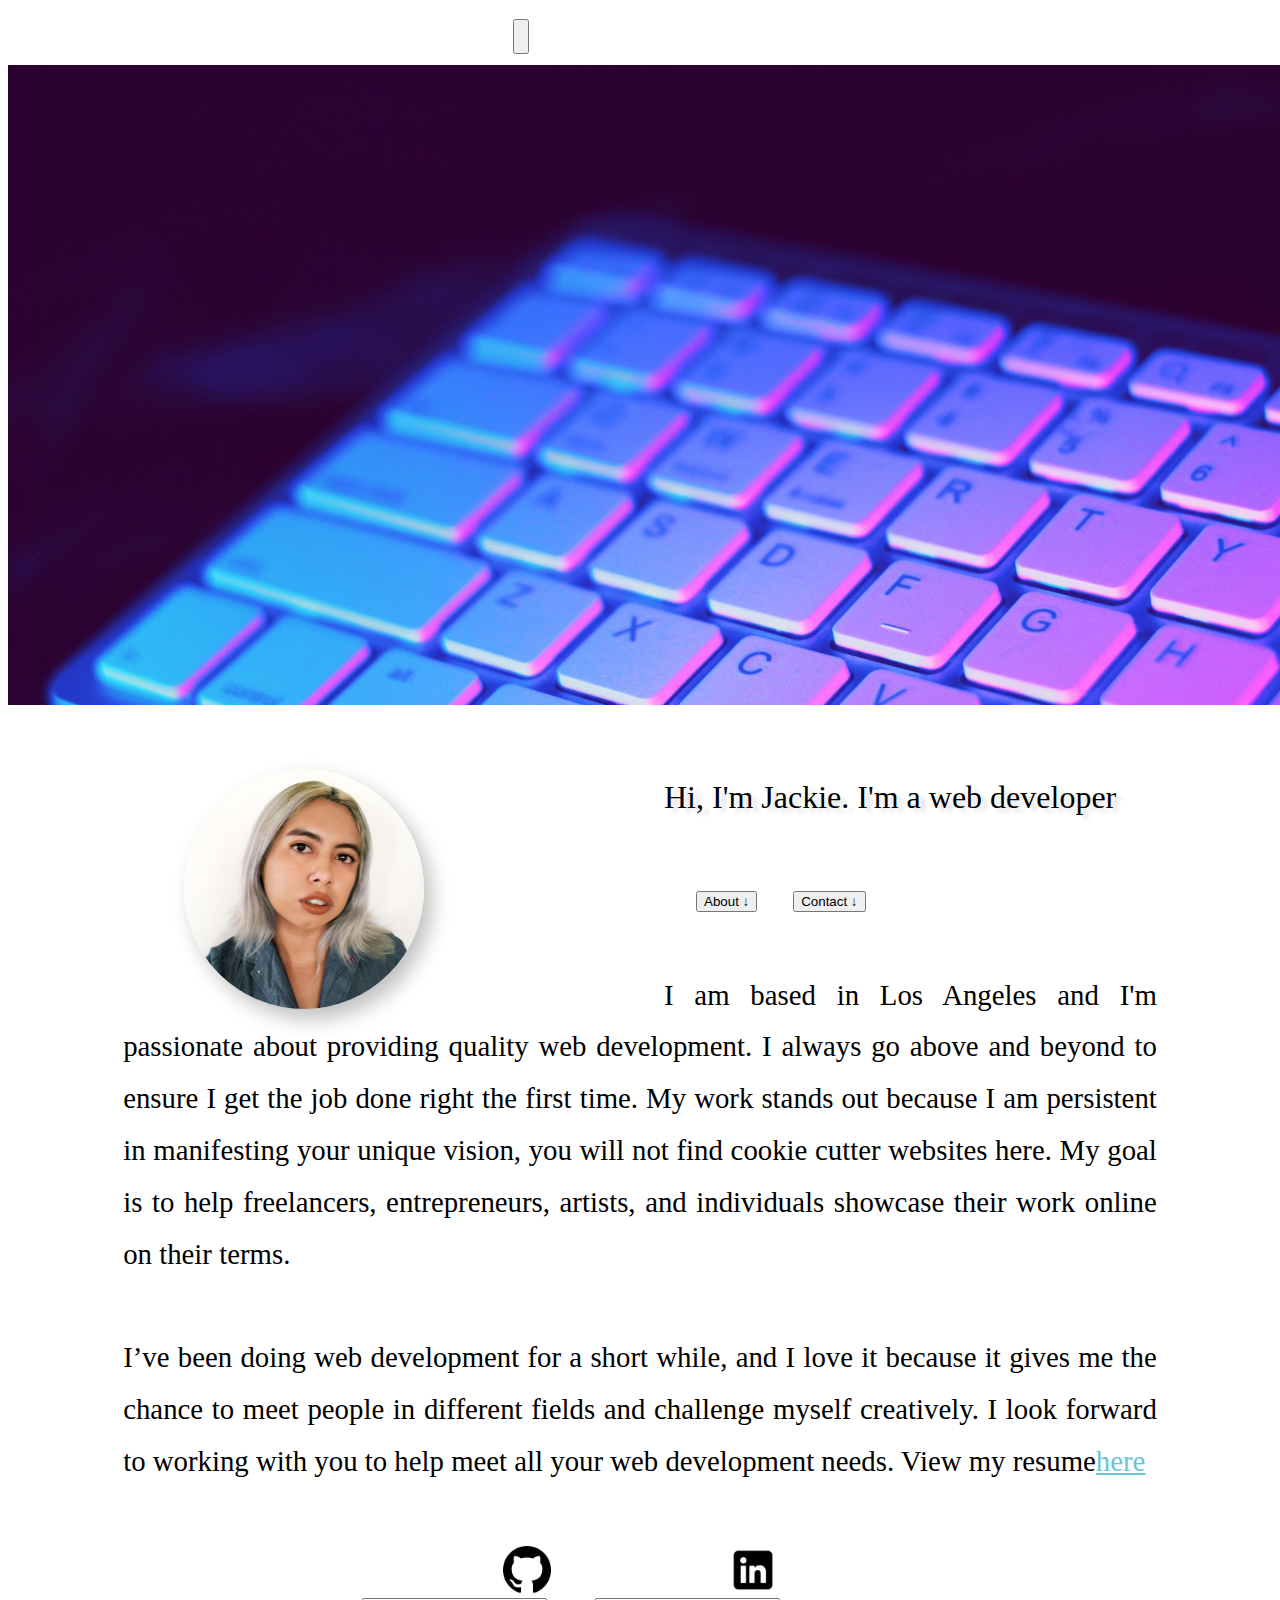
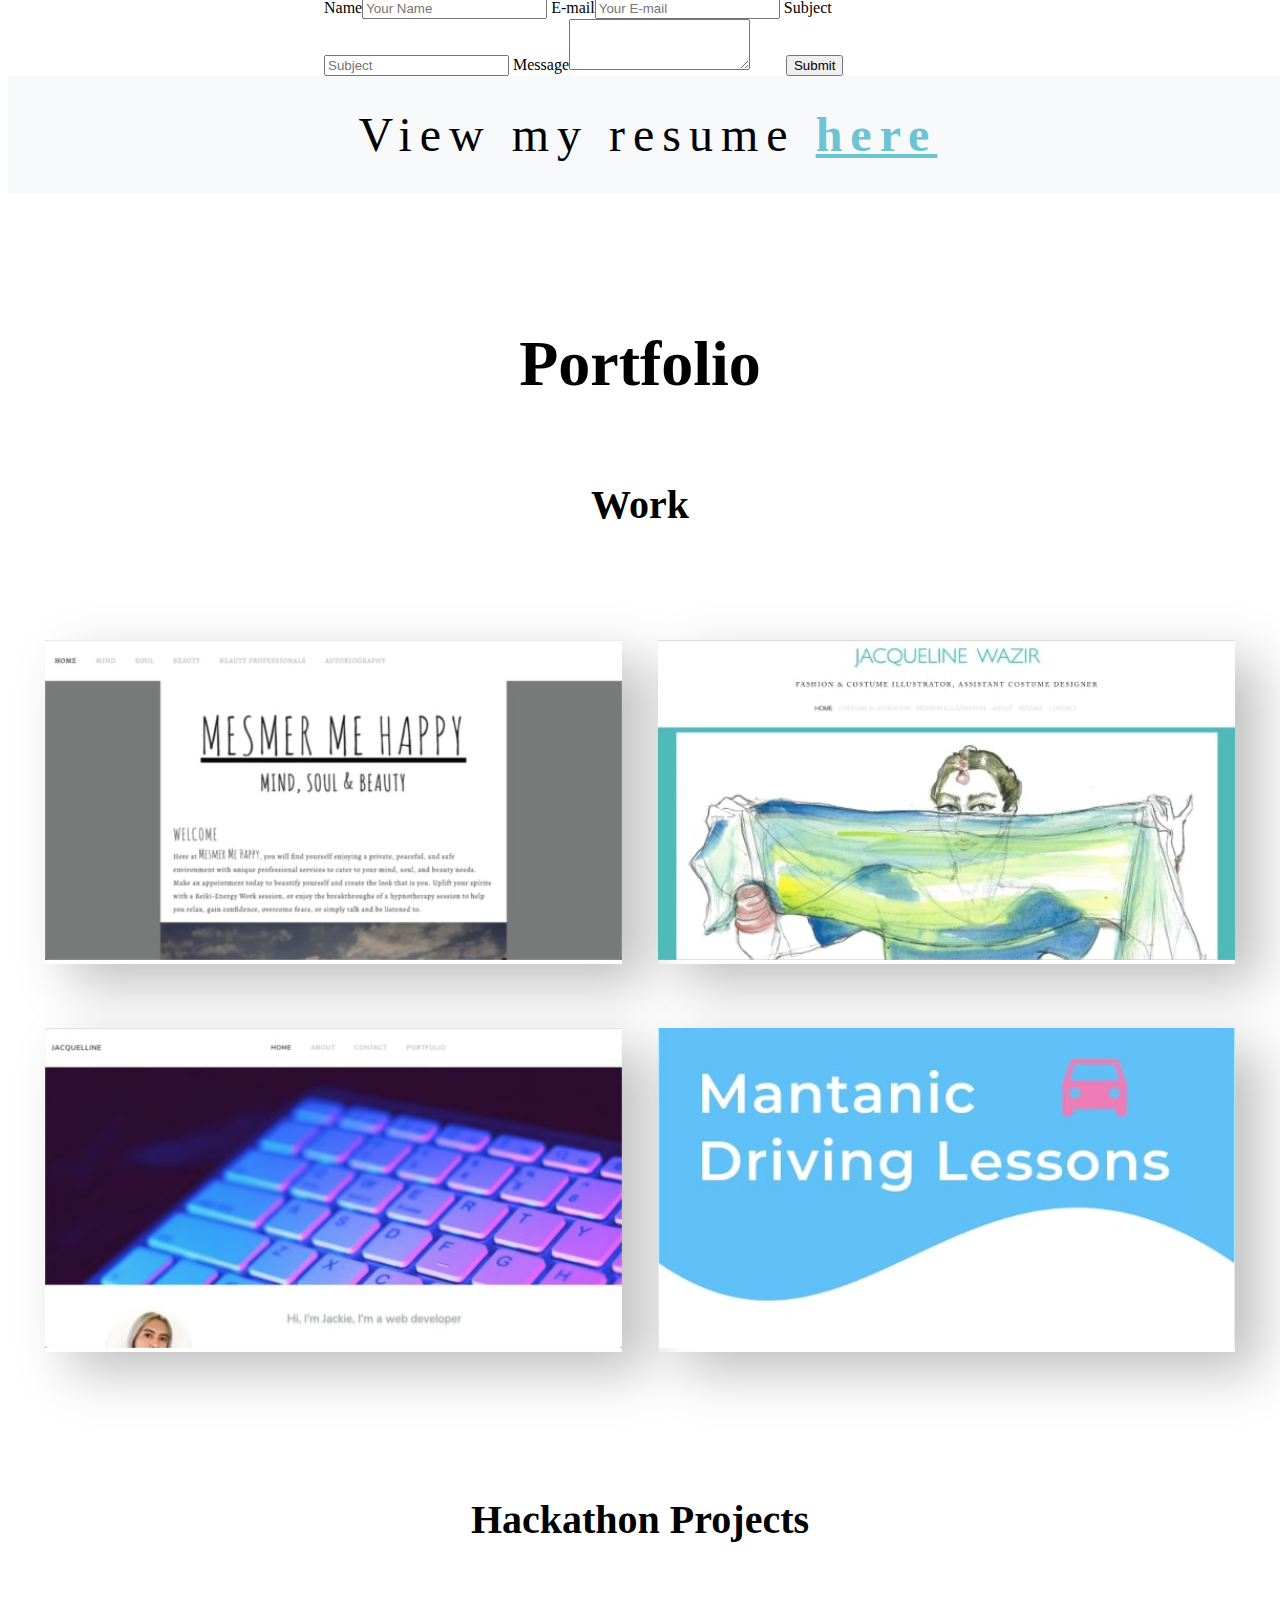
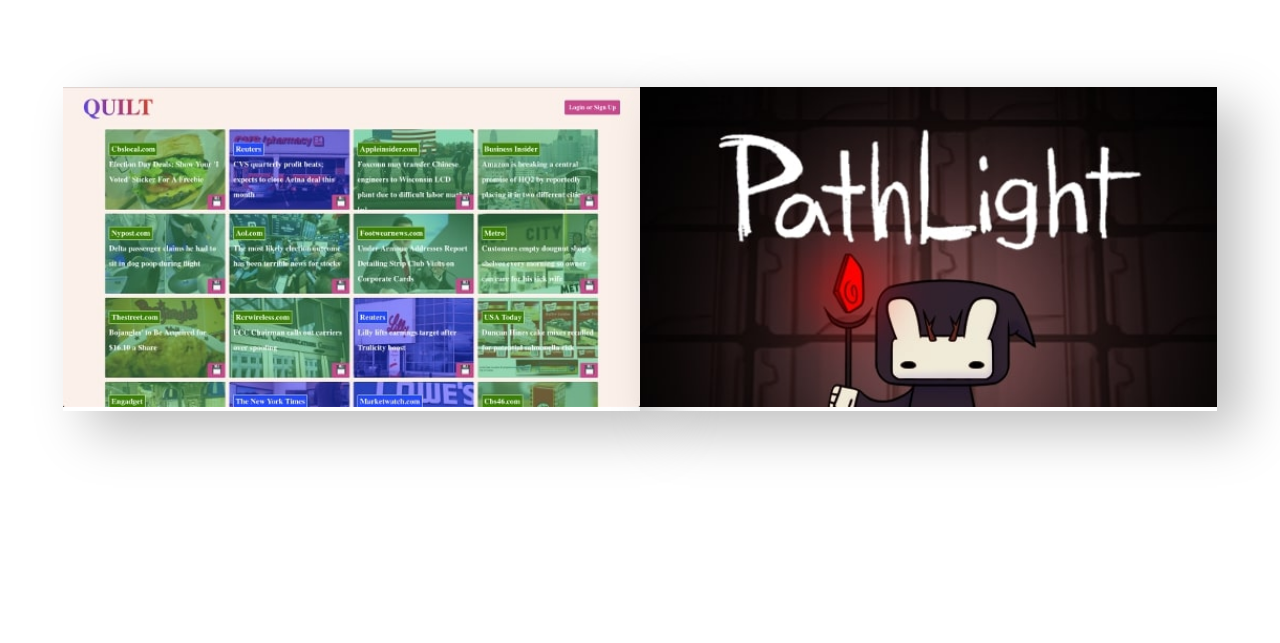
<file: index.html>
<!DOCTYPE HTML>
<html>
    <head lang="en">
              <!-- Global site tag (gtag.js) - Google Analytics -->
            <script async src="https://www.googletagmanager.com/gtag/js?id=UA-129286100-1"></script>
            <script>
            window.dataLayer = window.dataLayer || [];
            function gtag(){dataLayer.push(arguments);}
            gtag('js', new Date());
            gtag('config', 'UA-129286100-1');
            </script>

        <meta charset="UTF-8">


        <meta name="description" content="Freelance web developer with an ambitious vision
        to make your unique website real. Contact me and to make your dream website reality.">

        <link rel="stylesheet" href="https://bootswatch.com/4/minty/bootstrap.min.css"/>
        <link rel="stylesheet" type="text/css" href="style.css">

        <title>Jacquelline | Web Developer Based in Los Angeles</title>
    </head>

    <body>
            <nav class="navbar fixed-top navbar-expand-lg navbar-light bg-light">
                    <a class="navbar-brand" href="#" title="Back to top">JACQUELLINE</a>
                    <button class="navbar-toggler" type="button" data-toggle="collapse" data-target="#navbarColor03" aria-controls="navbarColor03" aria-expanded="false" aria-label="Toggle navigation">
                      <span class="navbar-toggler-icon"></span>
                    </button>
                  
                    <div class="collapse navbar-collapse" id="navbarColor03">
                      <ul class="navbar-nav mr-auto">
                        <li class="nav-item active">
                          <a class="nav-link" href="#" title="Back to top">Home <span class="sr-only">(current)</span></a>
                        </li>
                        <li class="nav-item">
                          <a class="nav-link" href="#me" title="About">About</a>
                        </li>
                        <li class="nav-item">
                          <a class="nav-link" href="#me" title="Contact">Contact</a>
                        </li>
                        <li class="nav-item">
                          <a class="nav-link" href="#portfolio" title="Portfolio">Portfolio</a>
                        </li>
                      </ul>
                    </div>
                  </nav>

                  <div id="parallax"></div>
                  <div class="wrect">
                      <img src="images/ABC.jpg" id="me" alt="my image" />
                      <h1>Freelance Web Developer Los Angeles</h1>
                      <p id="intro">Hi, I'm Jackie. I'm a web developer</p>
                      <button class="btn btn-primary" type="button" data-toggle="collapse" data-target="#about" aria-expanded="false" aria-controls=about>
                            About &darr;
                            </button>

                      <button class="btn btn-primary" type="button" data-toggle="collapse" data-target="#contact" aria-expanded="false" aria-controls="contact">
                                    Contact &darr;
                                    </button>
                              
                            <div class="collapse" id="about">
                                <p class="card card-body">
                                    I am based in Los Angeles and I'm passionate about providing quality web development.
                                    I always go above and beyond to ensure I get the job done right the first time. 
                                    My work stands out because I am persistent in manifesting your unique vision, you will not find cookie cutter websites here. 
                                    My goal is to help freelancers, entrepreneurs, artists, and individuals showcase their work online on their terms.
                                    <br />
                                    <br />
                                    
                                      I’ve been doing web development for a short while, and I love it because it gives me the chance to meet people in different fields and challenge myself creatively.
                                    
                                    I look forward to working with you to help meet all your web development needs.
                                    View my resume<a href="Jackie_Beltran.pdf" title="Jacquelline's Resume" style="color:#6CC3D5">here</a>
                                </p>
                            </div>
                              
                            <div class="collapse" id="contact">
                                <div class="card card-body">
                                    <div class="icons">
                                        <a href="https://github.com/sugarsyntax" title="Jacquelline's Github"><img class="profile-link"src="images/octocat.png" alt="github-profile"></a>
                                        <a href="https://www.linkedin.com/in/jacquellinebeltran/" title="Jacquelline's LinkedIn"><img class="profile-link" src="images/linkedin.png" alt="linkedin-profile"></a>
                                    </div>

                                    <form class="form-group" name="contact" netlify>
                                        <label class="col-form-label col-form-label-sm" for="inputSmall">Name<input class="form-control form-control-sm" type="text" placeholder="Your Name" id="inputSmall" type="text" name="name" required></label>
                                        <label class="col-form-label col-form-label-sm" for="inputSmall">E-mail<input class="form-control form-control-sm" type="text" placeholder="Your E-mail" id="inputSmall" type="email" name="email" required></label>
                                        <label class="col-form-label" for="inputDefault">Subject<input type="text" class="form-control" placeholder="Subject" id="inputDefault" name="summary" required></label>
                                        <label for="exampleTextarea">Message<textarea class="form-control" id="exampleTextarea" rows="3"></textarea></label>
                                        <button type="submit" class="btn btn-primary">Submit</button>
                                    </form>
                                </div>
                            </div>
                  </div>

                  <div class="shape">
                      <p id="resume">View my resume <a href="Jackie-Beltran.pdf" title="Jacquelline's Resume" style="color:#6CC3D5"><strong>here</strong></a></p>
                    </div>


        <div id="portfolio">
            <h2>Portfolio</h2>

            <h3>Work</h3>
            <div class="projects-container">
                                
               <div class="projects-container">

                <div class="container-fluid">
                  <a href="http://mesmermehappy.com" title="Mesmer Me Happy"><img class="project" src="images/mesmer_me_happy.jpg" alt="hair/hypnotherapy site"></a>
                  <div class="card text-white bg-primary mb-3 cardi">
                      <div class="text">
                      <h4 class="card-title"><a href="http://mesmermehappy.com" title="Mesmer Me Happy">Mesmer Me Happy &#8599;</a></h4>
                      <ul class="card-text d-flex flex-column bd-highlight mb-3">
                        <li class="p-2 bd-highlight">HTML/SASS/JS</li>
                        <li class="p-2 bd-highlight">Bootstrap</li>
                        <li class="p-2 bd-highlight">Formspree API</li>
                        <li class="p-2 bd-highlight">SEO/Accessibility</li>
                      </ul>
                    </div>
                  </div>
                </div>
    
                <div class="container-fluid">
                  <a href="https://jacquelinewazir.com/" title="Client Site: Jacqueline Wazir"><img class="project" src="images/client_website.jpg" alt="client-website"></a>
                  <div class="card text-white bg-primary mb-3 cardi">
                    <div class="text">
                      <h4 class="card-title"><a href="https://jacquelinewazir.com/" title="Client Site: Jacqueline Wazir">Jacqueline Wazir &#8599;</a></h4>
                      <ul class="card-text d-flex flex-column bd-highlight mb-3">
                        <li class="p-2 bd-highlight">Squarespace site I updated for a client</li>
                        <li class="p-2 bd-highlight">Edited compressed images to optimize performance</li>
                        <li class="p-2 bd-highlight">- Squarespace - Photoshop - SEO -</li>
                      </ul>
                    </div>
                  </div>
                </div>
                
                <div class="container-fluid">
                  <a href="https://www.jacquelline.io/" title="Jacquelline's Personal Website"><img class="project" src="images/portfolio.jpg" alt="portfolio-picture"></a>
                    <div class="card text-white bg-primary mb-3 cardi">
                      <div class="text">
                        <h4 class="card-title"><a href="https://www.jacquelline.io/" title="Jacquelline's Personal Website">Jacquelline.io &#8599;</a></h4>
                        <ul class="card-text d-flex flex-column bd-highlight mb-3">
                          <li class="p-2 bd-highlight">Responsive layout</li>
                          <li class="p-2 bd-highlight">Accessibility</li>
                          <li class="p-2 bd-highlight">Cross-browser compatible</li>
                          <li class="p-2 bd-highlight">HTML/CSS - Bootstrap - Jquery</li>
                            </ul>
                      </div>
                    </div>
                </div>
    


                <div class="container-fluid">
                    <a href="https://www.figma.com/file/SMPdRJAoqq4nrq3PZ494W05Y/Untitled" title="Client site under production"><img class="project" src="images/drive-client.jpg" alt="react-project"></a>
                        <div class="card text-white bg-primary mb-3 cardi">
                          <div class="text">
                            <h4 class="card-title"><a href="https://www.figma.com/file/SMPdRJAoqq4nrq3PZ494W05Y/Untitled" title="Client site under production">Mantanic Driving Lessons &#8599;</a></h4>
                            <ul class="card-text d-flex flex-column bd-highlight mb-3">
                                <li class="p-2 bd-highlight">Site for a client</li>
                                <li class="p-2 bd-highlight">Currently in production</li>
                                <li class="p-2 bd-highlight">Design by me, designed with Figma</li>
                                <li class="p-2 bd-highlight">HTML/CSS - Javascript - Bootstrap</li>
                            </ul>
                          </div>
                        </div>
                    </div>
                </div>
    

            <h3>Hackathon Projects</h3>
                <div class="projects-container">
                    <div class="projects-container">
                            <div class="container-fluid">
                                    <a href="https://quilt.netlify.com/" title="Quilt: A fullstack web app"><img class="project" src="images/quilt_react.jpg" alt="react-project"></a>
                                    <div class="card text-white bg-primary mb-3 cardi">
                                        <div class="text">
                                        <h4 class="card-title"><a href="https://quilt.netlify.com/" title="Quilt: A fullstack web app">Quilt &#8599;</a></h4>
                                        <ul class="card-text d-flex flex-column bd-highlight mb-3">
                                            <li class="p-2 bd-highlight">A MERN stack app that color codes news based on bias.</li>
                                            <li class="p-2 bd-highlight">Began at JAMstack hackthon 2018.</li>
                                            <li class="p-2 bd-highlight">My roles: Front-end and Doc. dev.</li>
                                            <li class="p-2 bd-highlight tech">React - MongoDB - Node - Express</li>
                                        </ul>
                                        </div>
                                    </div>
                                    </div>
    
                    <div class="container-fluid">
                        <a href="https://e-a-n.itch.io/path-light" title="PathLight: A Phasher.js game"><img class="project" src="images/pathlight.jpg" alt="portfolio-picture"></a>
                        <div class="card text-white bg-primary mb-3 cardi">
                            <div class="text">
                                <h4 class="card-title"><a href="https://e-a-n.itch.io/path-light" title="PathLight: A Phasher.js game">PathLight &#8599;</a></h4>
                                <ul class="card-text d-flex flex-column bd-highlight mb-3">
                                    <li class="p-2 bd-highlight">A color game made for Game Off 2018.</li>
                                    <li class="p-2 bd-highlight">I was responsible for writing docStrings.</li>
                                    <li class="p-2 bd-highlight tech">- Phaser.js - Javascript -</li>
                                </ul>
                            </div>
                            </div>
                        </div>
                    </div>
        
            </div>

    </body>
    <!-- jQuery library -->
    <script src="https://code.jquery.com/jquery-3.2.1.slim.min.js" integrity="sha384-KJ3o2DKtIkvYIK3UENzmM7KCkRr/rE9/Qpg6aAZGJwFDMVNA/GpGFF93hXpG5KkN" crossorigin="anonymous"></script>

    <!-- Popper -->
    <script src="https://cdnjs.cloudflare.com/ajax/libs/popper.js/1.12.9/umd/popper.min.js" integrity="sha384-ApNbgh9B+Y1QKtv3Rn7W3mgPxhU9K/ScQsAP7hUibX39j7fakFPskvXusvfa0b4Q" crossorigin="anonymous"></script>

    <!-- Latest compiled and minified Bootstrap JavaScript -->
    <script src="https://maxcdn.bootstrapcdn.com/bootstrap/4.0.0/js/bootstrap.min.js" integrity="sha384-JZR6Spejh4U02d8jOt6vLEHfe/JQGiRRSQQxSfFWpi1MquVdAyjUar5+76PVCmYl" crossorigin="anonymous"></script>

    <!-- Initialize Bootstrap functionality -->
    <script>
    // Initialize tooltip component
    $(function () {
    $('[data-toggle="tooltip"]').tooltip()
    })

    // Initialize popover component
    $(function () {
    $('[data-toggle="popover"]').popover()
    })
    </script>
</html>
</file>
<file: style.css>
h1 {
  display: none;
}
navbar-brand {
  font-family: "amethystregular";
}
nav {
  display: flex;
  flex-wrap: wrap;
  justify-content: space-between;
  margin: 0rem auto;
  z-index: 1;
}
a {
  color: #fff;
}
.navbar-brand {
  font-size: 1.9rem;
  padding-left: 1rem;
}
.nav-link {
  text-decoration: none;
  font-size: 1.7rem;
}
.navbar {
  display: flex;
  flex-wrap: wrap;
  justify-content: space-between;
  padding: 0.7rem;
}
.navbar-nav {
  text-align: center;
  display: flex;
  flex-direction: row;
  justify-content: space-between;
  margin: 0 auto;
}
#parallax {
  top: 0;
  width: 100vw;
  min-height: 40rem;
  z-index: -1;
  background-image: url("images/pexels-photo-1309766.jpeg");
  background-attachment: fixed;
  background-position: center;
  background-repeat: no-repeat;
  background-size: cover;
}
.btn {
  margin-left: 2rem;
}
.form-group {
  width: 50%;
  height: 100%;
  margin: 0 auto;
}
.icons {
  display: flex;
  flex-wrap: wrap;
  justify-content: space-evenly;
  width: 50%;
  margin: 0 auto;
}
.profile-link {
  height: 3rem;
}
.wrect {
  background-color: #fff;
  width: 100%;
  min-height: 20em;
  z-index: 1;
}
#me {
  float: left;
  margin-right: 0em;
  margin-left: 11em;
  margin-right: 15rem;
  width: 15em;
  border-radius: 150px;
  box-shadow: 8px 10px 20px rgba(0, 0, 0, 0.25);
}
#intro {
  font-size: 2rem;
  text-shadow: 6px 4px 4px rgba(0, 0, 0, 0.13);
}
p {
  margin: 2em 4em;
  font-size: 1.8rem;
  line-height: 1.8em;
  text-align: justify;
  letter-spacing: 0em;
}
.shape {
  position: absolute;
  margin-bottom: 10rem;
  width: 100%;
  min-height: 5rem;
  max-height: 10rem;
  color: #fff;
  background-color: #f8f9fa;
}
h2 {
  margin-top: 0.7rem;
  text-align: center;
  font-size: 4em;
}
h3 {
  text-align: center;
  margin: 5rem auto;
  font-size: 2.5rem;
}
ul {
  display: flex;
  flex-direction: row;
  justify-content: space-between;
  font-size: 1.8em;
  color: #000;
}
li {
  list-style-type: none;
}
#resume {
  color: #000;
  margin: 1rem auto;
  padding: 5rem auto;
  text-align: center;
  font-size: 3rem;
  letter-spacing: 0.5rem;
}
#portfolio {
  background-image: url("images/geometric-patterns-2014783_640.jpg");
  background-repeat: repeat;
  background-attachment: fixed;
  padding-top: 15rem;
  padding-bottom: 10rem;
  min-height: 100%;
}
.projects-container {
  margin-top: 2rem;
  display: flex;
  flex-wrap: wrap;
  align-content: stretch;
  justify-content: space-evenly;
}
.container-fluid {
  position: relative;
  display: flex;
  flex-wrap: wrap;
  justify-content: space-evenly;
  width: auto;
  margin: 0rem 0rem 4rem 0rem;
  box-shadow: 25px 20px 50px rgba(0, 0, 0, 0.25);
}
.project {
  height: 20rem;
  width: inherit;
}
.cardi {
  position: absolute;
  top: 0;
  bottom: 0;
  left: 0;
  right: 0;
  height: 100%;
  width: 100%;
  color: #fff;
  opacity: 0;
  transition: 0.5s ease;
  background-color: #78c2ad;
}
.card li {
  color: #fff;
}
.card-title {
  text-align: center;
  margin-top: 1rem;
  font-size: 1.7rem;
}
.container-fluid:hover .card {
  opacity: 0.85;
  cursor: pointer;
}

.container-fluid:hover .overlay {
  opacity: 1;
  cursor: pointer;
}
.card-body {
  border: none;
}
.tech {
  text-align: center;
}
@media (max-width: 1024px) {
  ul {
    flex-direction: column;
    font-size: 2em;
    margin: 0% 50%;
    list-style-type: circle;
  }
  #me {
    float: none;
  }
  #intro {
    text-align: center;
  }
  btn {
    margin: 0 auto;
  }
  .form-group {
    width: 30%;
  }
  #portfolio {
    padding-bottom: 2rem;
  }
}
</file>
